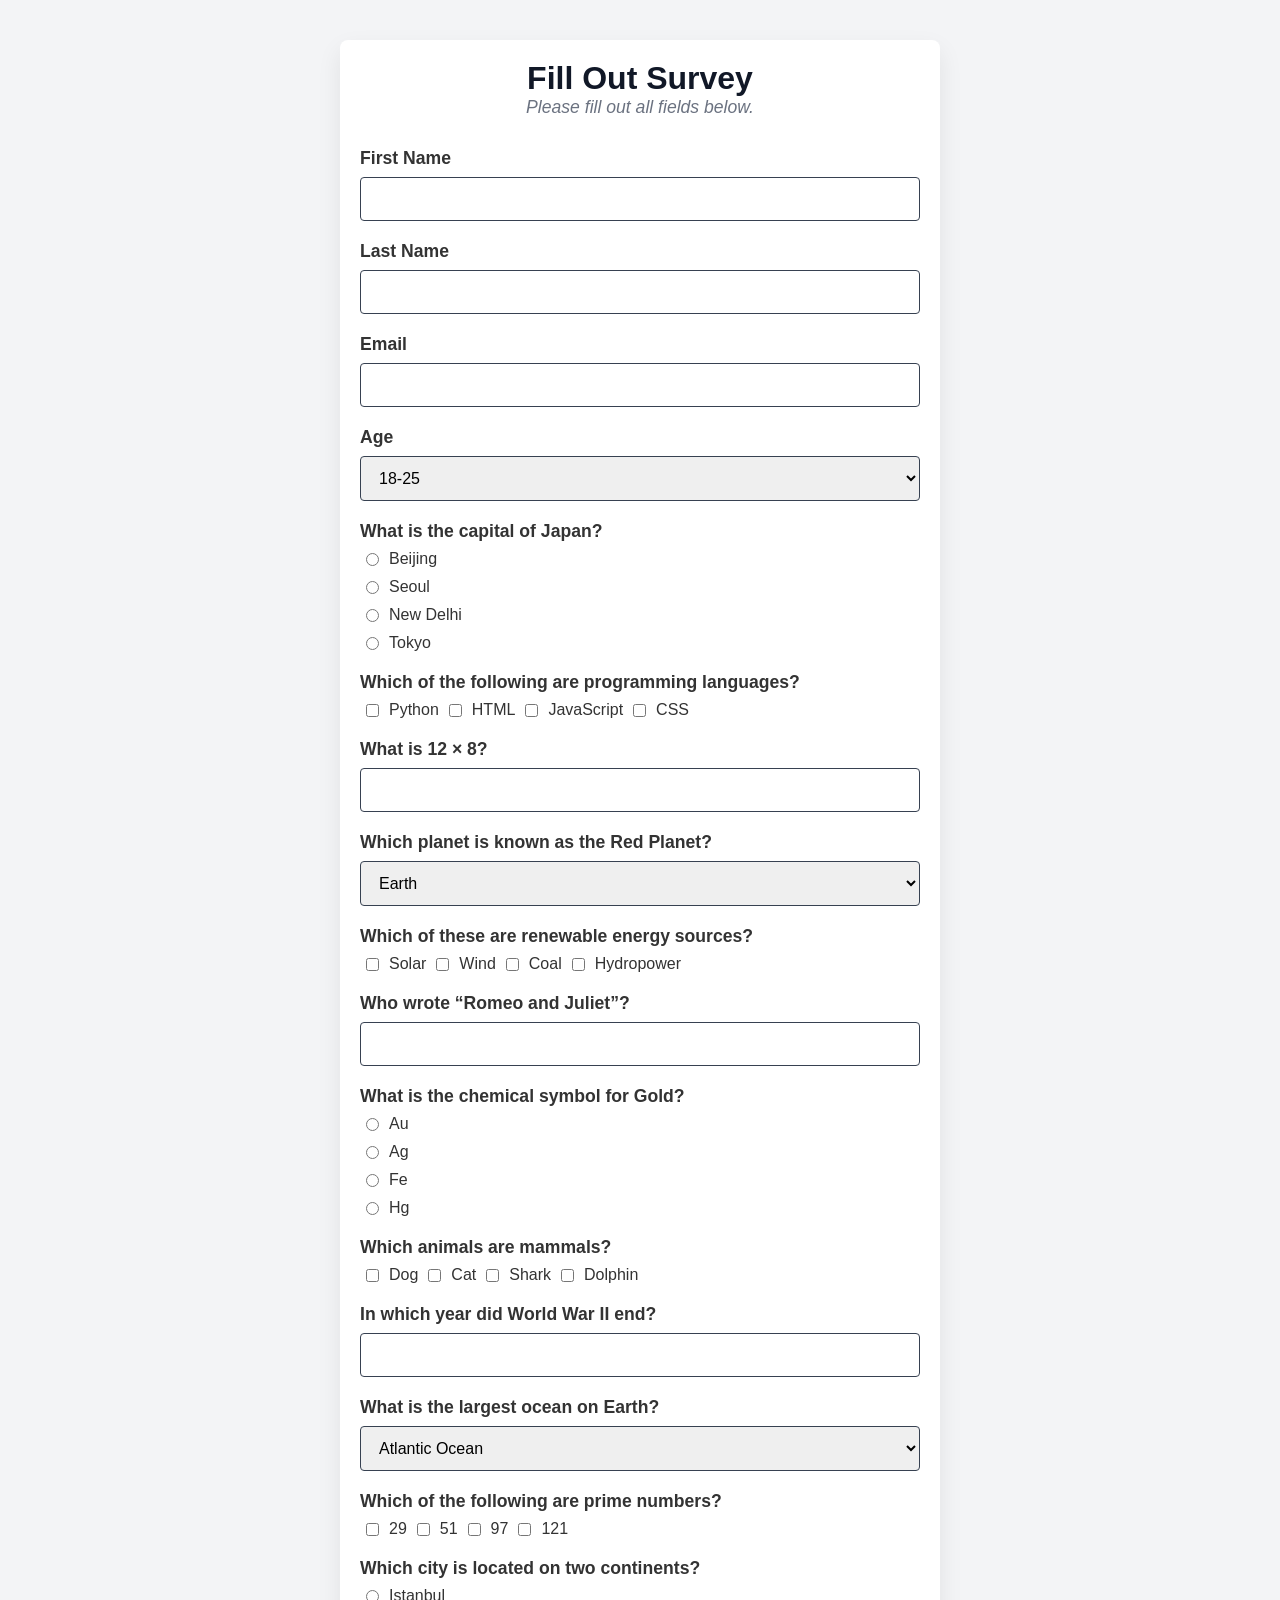
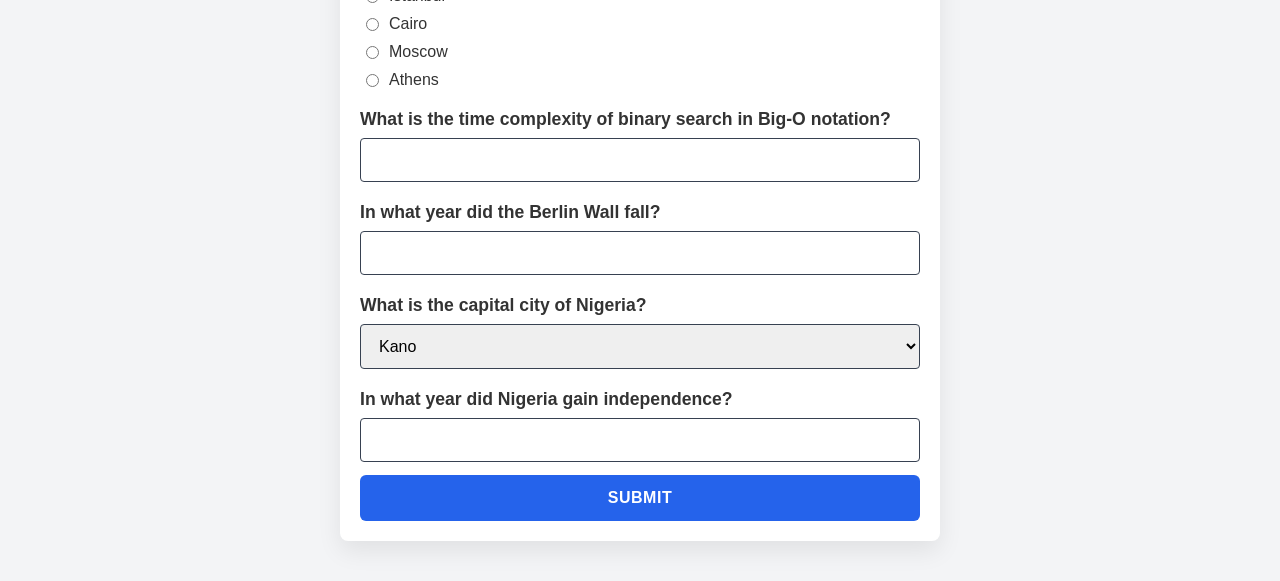
<file: index.html>
<!DOCTYPE html>
<html lang="en">
<head>
    <meta charset="UTF-8">
    <meta name="viewport" content="width=device-width, initial-scale=1.0">
    <title>Survey</title>
    <link rel="stylesheet" href="style.css">
</head>
<body>
    <form action="submitted.html" method="get">
        <div class="container">
            <h1>Fill Out Survey</h1>
            <p><i>Please fill out all fields below.</i></p>

            <label for="fname"><b>First Name</b></label>
            <input type="text" id="fname" name="fname" required>

            <label for="lname"><b>Last Name</b></label>
            <input type="text" id="lname" name="lname" required>

            <label for="email"><b>Email</b></label>
            <input type="email" id="email" name="email" required>

            <label for="age"><b>Age</b></label>
            <select name="age" id="age">
                <option value="18-25">18-25</option>
                <option value="26-35">26-35</option>
                <option value="36-45">36-45</option>
                <option value="46+">46+</option>
            </select>

            <label for="japan"><b>What is the capital of Japan?</b></label>
            <div class="option">
                <input type="radio" id="Beijing" name="capital" value="Beijing">
                <label for="Beijing">Beijing</label>
            </div>
            <div class="option">
                <input type="radio" id="Seoul" name="capital" value="Seoul">
                <label for="Seoul">Seoul</label>
            </div>
            <div class="option">
                <input type="radio" id="NewDelhi" name="capital" value="NewDelhi">
                <label for="NewDelhi">New Delhi</label>
            </div>
            <div class="option">
                <input type="radio" id="Tokyo" name="capital" value="Tokyo">
                <label for="Tokyo">Tokyo</label>
            </div>
    
            <label for="proglanguage"><b>Which of the following are programming languages?</b></label>  
            <div class="option">
                <input type="checkbox" id="Python" name="proglanguage" value="Python">
                <label for="Python">Python</label>
                <input type="checkbox" id="HTML" name="proglanguage" value="HTML">
                <label for="HTML">HTML</label>
                <input type="checkbox" id="JavaScript" name="proglanguage" value="JavaScript"   >
                <label for="JavaScript">JavaScript</label>
                <input type="checkbox" id="CSS" name="proglanguage" value="CSS" >
                <label for="CSS">CSS</label>
            </div>

            <label for="que3"><b>What is 12 × 8?</b></label>
            <input type="number" id="que3" name="que3">

            <label for="que4"><b>Which planet is known as the Red Planet?</b></label>
            <select name="que4" id="que4">
                <option value="Earth">Earth</option>
                <option value="Mars">Mars</option>
                <option value="Jupiter">Jupiter</option>
                <option value="Venus">Venus</option>
            </select>

            <label for="que5"><b>Which of these are renewable energy sources?</b></label>
            <div class="option">
                <input type="checkbox" id="Solar" name="que5" value="Solar" >
                <label for="Solar">Solar</label>
                <input type="checkbox" id="Wind" name="que5" value="Wind" >
                <label for="Wind">Wind</label>
                <input type="checkbox" id="Coal" name="que5" value="Coal" >
                <label for="Coal">Coal</label>
                <input type="checkbox" id="Hydro" name="que5" value="Hydro" >
                <label for="Hydro">Hydropower</label>
            </div>
                

            <label for="que6"><b>Who wrote “Romeo and Juliet”?</b></label>
            <input type="text" id="que6" name="que6" >

            <label for="que7"><b>What is the chemical symbol for Gold?</b></label>
            <div class="option">
                <input type="radio" id="Au" name="que7" value="Au" >
                <label for="Au">Au</label>
            </div>
            <div class="option">
                <input type="radio" id="Ag" name="que7" value="Ag" >
                <label for="Ag">Ag</label>
            </div>
            <div class="option">
                <input type="radio" id="Fe" name="que7" value="Fe" >
                <label for="Fe">Fe</label>
            </div>
            <div class="option">
                <input type="radio" id="Hg" name="que7" value="Hg" >
                <label for="Hg">Hg</label>
            </div>

            <label for="que8"><b>Which animals are mammals?</b></label>
            <div class="option">
                <input type="checkbox" id="Dog" name="que8" value="Dog" >
                <label for="Dog">Dog</label>
                <input type="checkbox" id="Cat" name="que8" value="Cat" >
                <label for="Cat">Cat</label>
                <input type="checkbox" id="Shark" name="que8" value="Shark" >
                <label for="Shark">Shark</label>
                <input type="checkbox" id="Dolphin" name="que8" value="Dolphin">
                <label for="Dolphin">Dolphin</label>
            </div>
                

            <label for="que9"><b>In which year did World War II end?</b></label>
            <input type="number" id="que9" name="que9" >

            <label for="que10"><b>What is the largest ocean on Earth?</b></label>
            <select name="que10" id="que10">
                <option value="Atlantic">Atlantic Ocean</option>
                <option value="Indian">Indian Ocean</option>
                <option value="Arctic">Arctic Ocean</option>
                <option value="Pacific">Pacific Ocean</option>
            </select>

            <label for="que11"><b>Which of the following are prime numbers?</b></label>
            <div class="option">
                <input type="checkbox" id="29" name="que11" value="29" >
                <label for="29">29</label>
                <input type="checkbox" id="51" name="que11" value="51" >
                <label for="51">51</label>
                <input type="checkbox" id="97" name="que11" value="97" >
                <label for="97">97</label>
                <input type="checkbox" id="121" name="que11" value="121" >
                <label for="121">121</label>
            </div>
                
            <label for="que12"><b>Which city is located on two continents?</b></label>
            <div class="option">
                <input type="radio" id="Istanbul" name="que12" value="Istanbul" >
                <label for="Istanbul">Istanbul</label>
            </div>
            <div class="option">
                <input type="radio" id="Cairo" name="que12" value="Cairo" >
                <label for="Cairo">Cairo</label>
            </div>
            <div class="option">
                <input type="radio" id="moscow" name="que12" value="Moscow" >
                <label for="moscow">Moscow</label>
            </div>
            <div class="option">
                <input type="radio" id="Athens" name="que12" value="Athens" >
                <label for="Athens">Athens</label>
            </div>

            <label for="que13"><b>What is the time complexity of binary search in Big-O notation?</b></label>
            <input type="text" id="que13" name="que13" >

            <label for="que14"><b>In what year did the Berlin Wall fall?</b></label>
            <input type="number" id="que14" name="que14" >

            <label for="que15"><b>What is the capital city of Nigeria?</b></label>
            <select name="que15" id="que15" >
                <option value="Kano">Kano</option>
                <option value="Abuja">Abuja</option>
                <option value="Lagos">Lagos</option>
                <option value="Port Harcourt">Port Harcourt</option>
            </select>

            <label for="que16"><b>In what year did Nigeria gain independence?</b></label>
            <input type="number" id="que16" name="que16" >

            <input type="submit" value="SUBMIT">
        </div>
    </form>
</body>
</html>
</file>
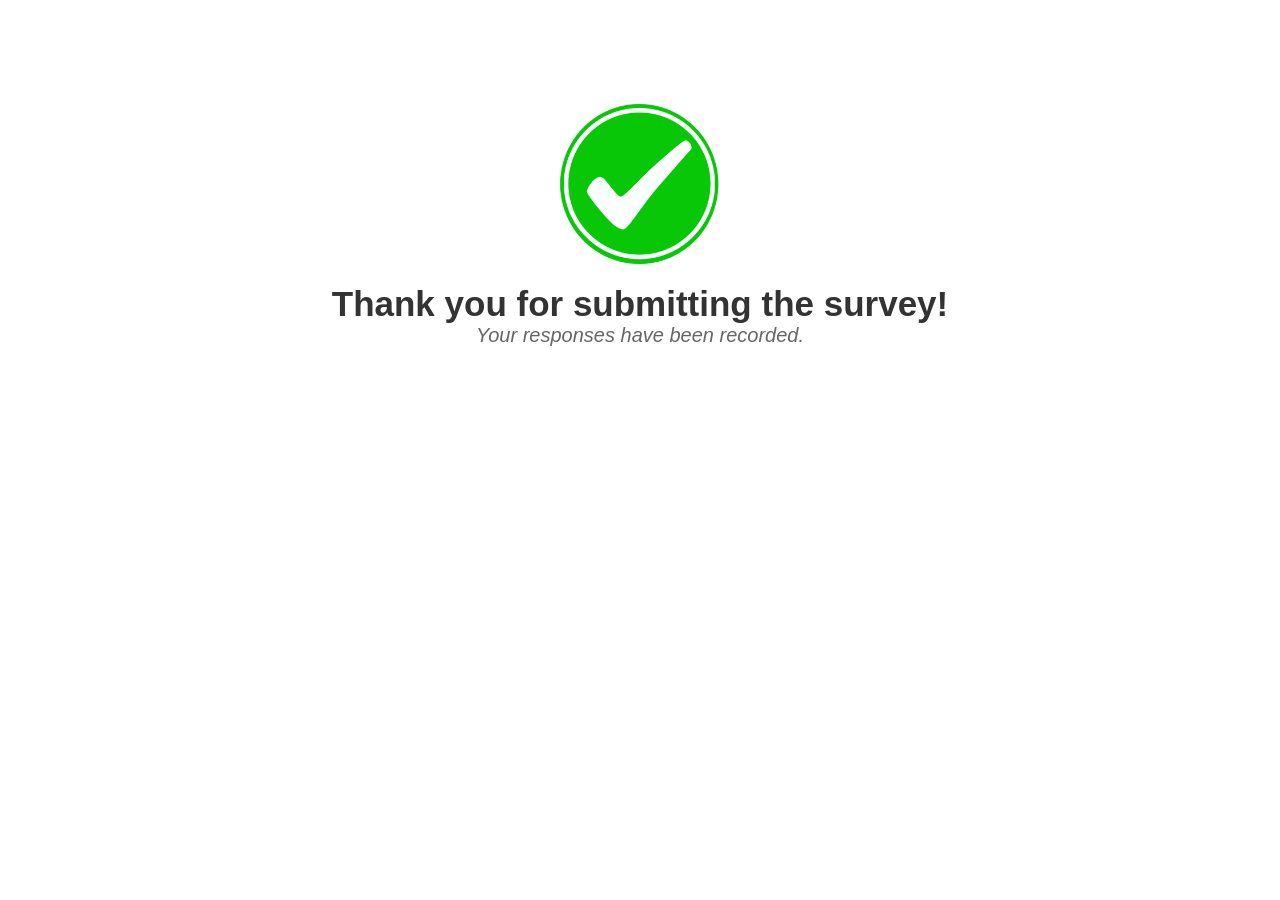
<file: submitted.html>
<!DOCTYPE html>
<html lang="en">
<head>
    <meta charset="UTF-8">
    <meta name="viewport" content="width=device-width, initial-scale=1.0">
    <link rel="stylesheet" href="submitted.css">
    <title>Submitted</title>
</head>
<body>
    <div class="container">
        <img src="tick1.png" alt="Submitted" class="tick">
        <h1>Thank you for submitting the survey!</h1>
        <p>Your responses have been recorded.</p>
    </div>
</body>
</html>
</file>
<file: style.css>
* {
    box-sizing: border-box;
    margin: 0;
    padding: 0;
    font-family: 'Segoe UI', Tahoma, Geneva, Verdana, sans-serif;
}

body {
  background: #f3f4f6;  
}

form {
    width: 90%;
    max-width: 600px;
    margin: 40px auto;
    padding: 20px;
    background: #ffffff;
    box-shadow: 0 10px 25px rgba(0, 0, 0, 0.08);
    border-radius: 8px;
}

h1 {
    text-align: center;
    color: #111827;
    font-weight: bold;
    font-size: 2rem;
}

p {
    text-align: center;
    font-style: italic;
    font-size: 1.1rem;
    color: #6b7280;   
    margin-bottom: 30px;
}

label {
    display: block;
    margin-bottom: 8px;
    color: #333;
    font-size: 1.1rem;
    margin-top: 20px;
}

input[type=text], select, input[type=number], input[type=email] {
    width: 100%;
    padding: 12px 14px;
    border: 1px solid #374151;
    border-radius: 4px;
    font-size: 1rem;
}

input[type="radio"], input[type="checkbox"] {
    accent-color: #2563eb;
    cursor: pointer;
}

input[type=submit] {
    width: 100%;
    background: #2563eb;
    color: white;
    padding: 14px;
    border-radius: 6px;
    border: none;;
    transition: 0.3s ease;
    font-size: 1rem;
    margin-top: 13px;
    letter-spacing: 0.5px;
    font-weight: bold;
}

input[type=submit]:hover {
    background: #1e40af;
}

.option {
    display: flex;
    align-items: center;
    gap: 10px;
    margin: 6px;
    margin-bottom: 10px;
}

.option label {
    margin: 0;             
    font-size: 1rem;        
}

input, select {
    transition: 0.2s ease;
}

input:focus, select:focus {
    outline: none;
    border: 1px solid #2563eb;
    box-shadow: 0 0 0 3px rgba(37, 99, 235, 0.15);
}

@media (max-width: 480px) {
    form {
        padding: 15px;
    }

    h1 {
        font-size: 1.6rem;
    }

    p {
        font-size: 1rem;
    }
}
</file>
<file: submitted.css>
* {
    box-sizing: border-box;
    margin: 0;
    padding: 0;
    font-family: 'Gill Sans', 'Gill Sans MT', Calibri, 'Trebuchet MS', sans-serif;
}

.container {
    padding: 20px;
    margin-top: 5%;
    max-width: 1200px;  
    margin-left: auto;
    margin-right: auto;
}

img {
    display: block;
    margin-left: auto;
    margin-right: auto;
    width: 100%; 
    max-width: 400px;  
    height: auto;
}

h1 {
    text-align: center;
    color: #333;
    font-weight: bold;
    font-size: clamp(24px, 6vw, 35px); 
}

p {
    text-align: center;
    color: #666;
    font-style: italic;
    font-size: clamp(16px, 4vw, 20px);  
}

@media (min-width: 768px) {
    h1 {
        font-size: clamp(28px, 5vw, 35px);
    }
    
    img {
        width: 50%;  
        max-width: 350px;
    }
}

@media (min-width: 1024px) {
    img {
        width: 30%;
        max-width: 300px;
    }
}
</file>
